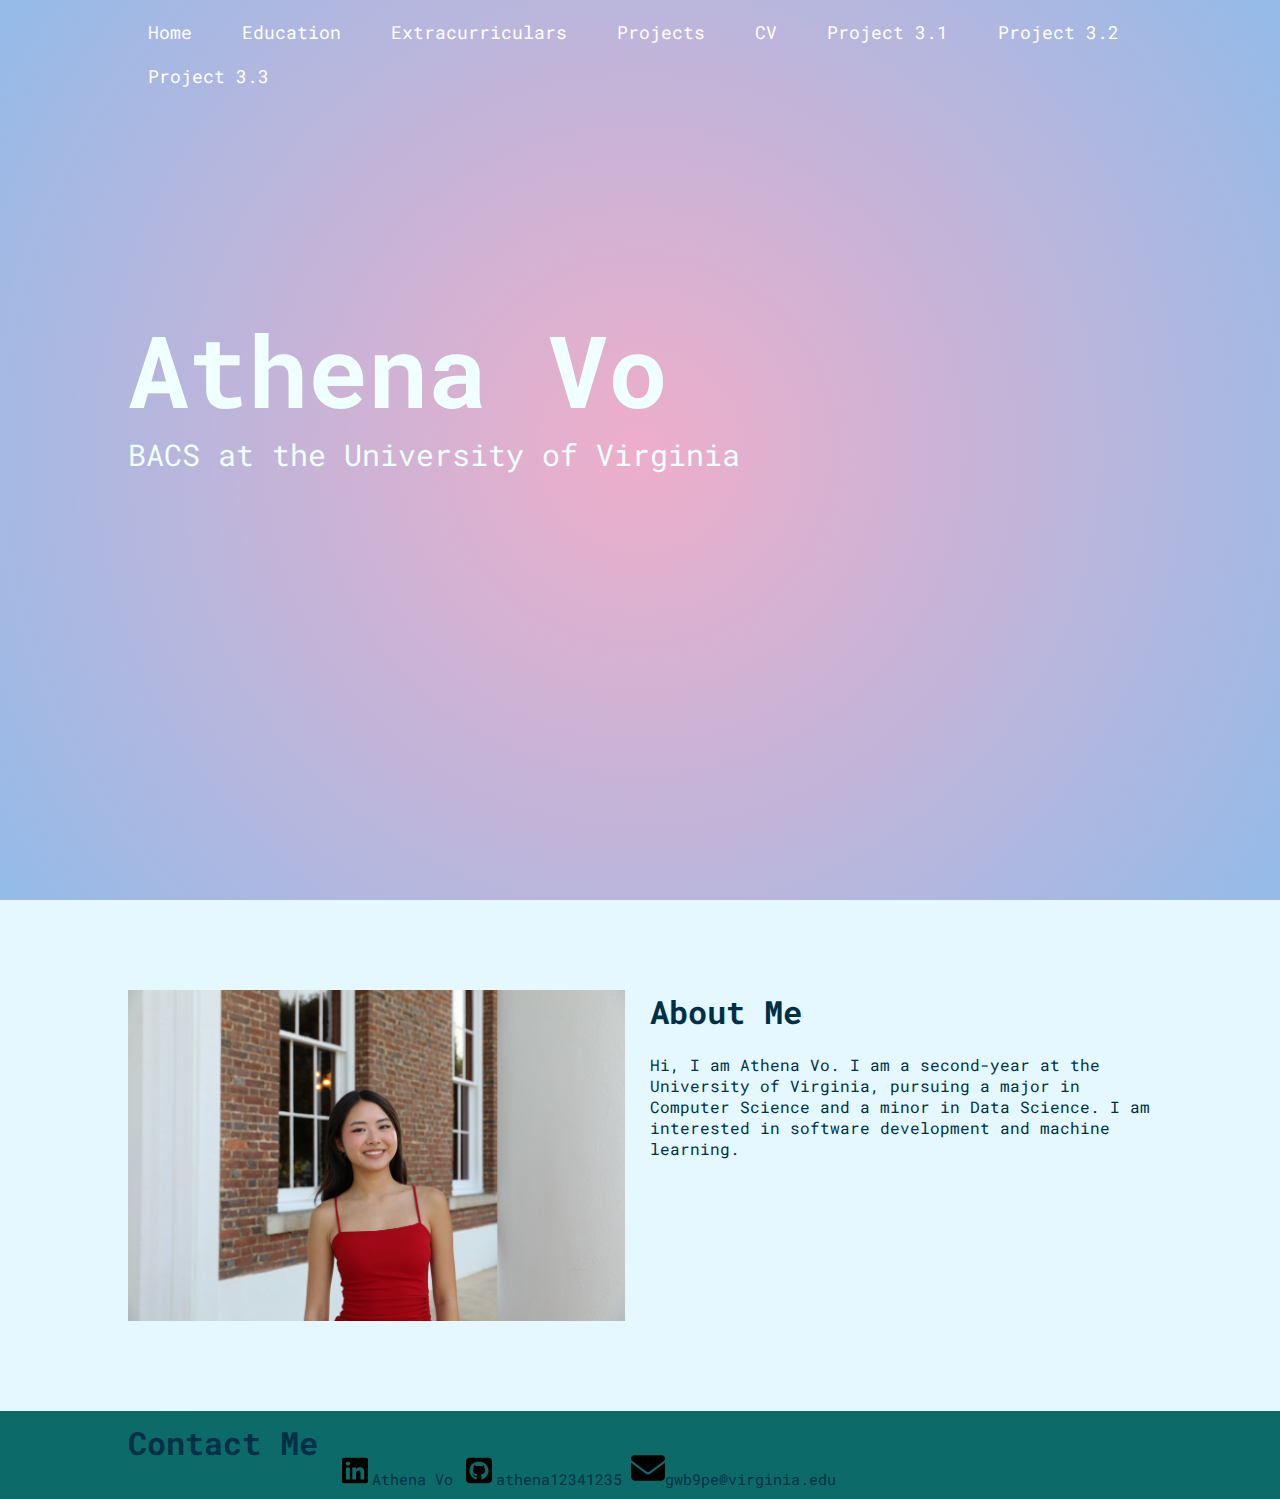
<file: index.html>
<html>
  <head>
    <meta name="viewport" content="width=device-width, initial-scale = 1">
    <title>Personal Portfolio</title>
    <link rel="stylesheet" href="style.css">
    <link href='https://fonts.googleapis.com/css?family=Roboto Mono' rel='stylesheet'>
  </head>
  <body>
    <div id="header">
      <div class="container">
        <nav>
          <ul>
            <li><a href="#">Home</a></li>
            <li><a href="education.html">Education</a></li>
            <li><a href="#">Extracurriculars</a></li>
            <li><a href="#">Projects</a></li>
            <li><a href="#">CV</a></li>
            <li><a href="project3.1.html">Project 3.1</a></li>
            <li><a href="project3.2.html">Project 3.2</a></li>
            <li><a href="project3.3.html">Project 3.3</a></li>
          </ul>
        </nav>
        <div class="header-text">
          <h1 style="font-size: 100px">Athena Vo</h1>
          <p>BACS at the University of Virginia</p>
        </div>
      </div>
    </div>
    <div id="about">
      <div class="container">
        <div class="row">
          <div class="about-col-1">
            <img src="Headshot.jpg" width="496.98" height="331.36">
          </div>
          <div class="about-col-2">
            <h1>About Me</h1><br>
            <p>Hi, I am Athena Vo. I am a second-year at the University of Virginia, pursuing a major in Computer Science
            and a minor in Data Science. I am interested in software development and machine learning. </p>
          </div>
        </div>
      </div>
    </div>
    <div id="contact">
      <div class="container">
        <div class="row">
          <h1>Contact Me</h1>
          <div class="social-icons">
            <a href="https://www.linkedin.com/in/athena-vo/" target="_blank"><img src="linkedin.svg" height="29.86" width="34.13"></i></a>Athena Vo
            <a href="https://github.com/athena12341235" target="_blank"><img src="square-github.svg" height="29.86" width="34.13"></i></a>athena12341235
            <a href=""><img src="envelope-solid.svg" height="34.13" width="34.13"></i></a>gwb9pe@virginia.edu
          </div>
        </div>
      </div>
    </div>
  </body>
</html>
</file>
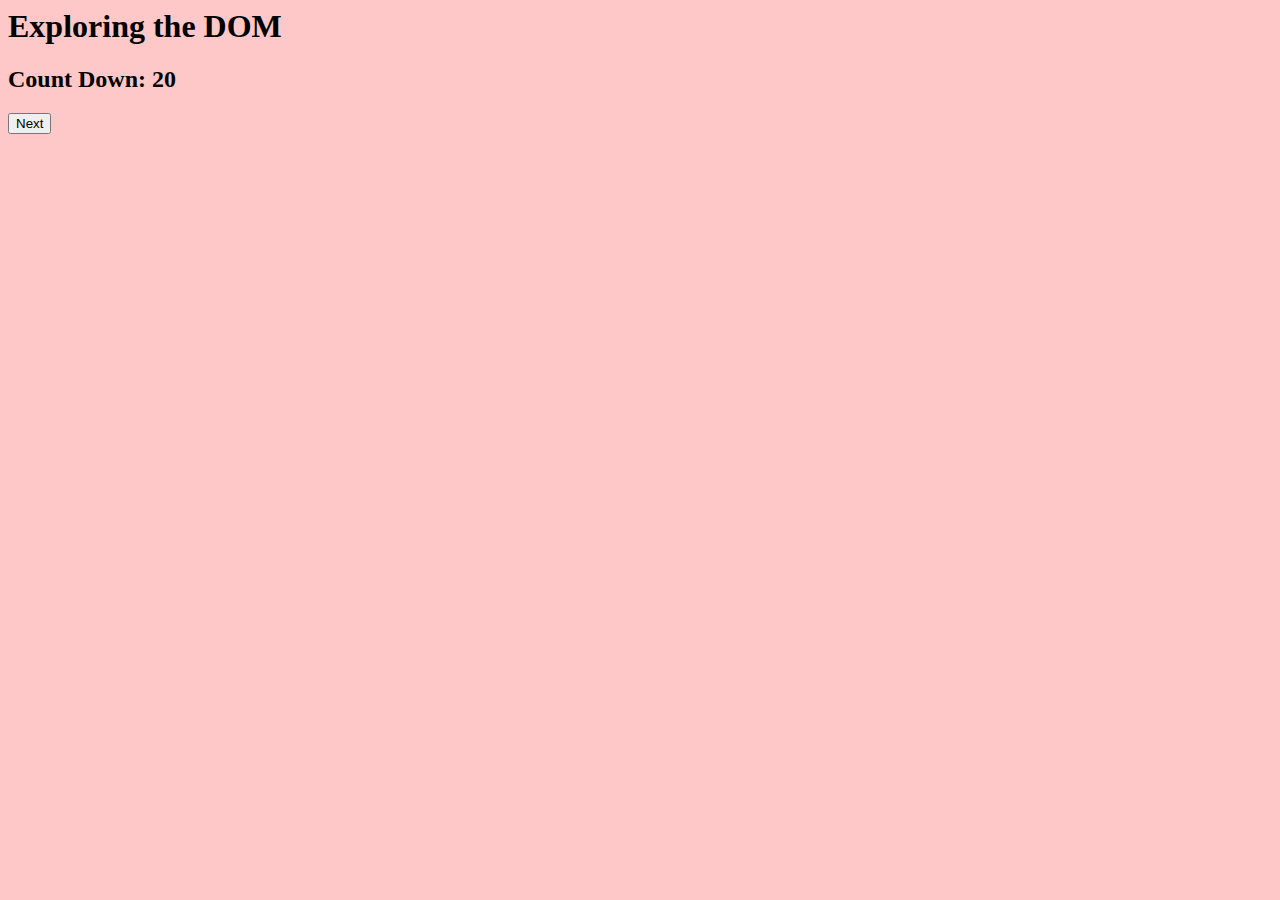
<file: project 3.2.html>
<html>
<body>
<h1>Exploring the DOM</h1>

<h2>Count Down: <span id="count">20</span></h2>
<button onclick="updateCount()">Next</button>

<script>
  var i = 20;
  document.body.style.backgroundColor = 'rgb(255, 200, 200)';
  function updateCount() {
    i = i - 1;
    countobj = document.getElementById("count");
    console.log("Updating object: " + countobj);
    countobj.innerHTML = "<b>" + i + "</b>";
    var greenBlueIntensity = Math.max(0, Math.round((i / 20) * 200));
    document.body.style.backgroundColor = `rgb(255, ${greenBlueIntensity}, ${greenBlueIntensity})`;
    if (i === 0) {
      document.body.innerHTML = '<div style="color: white; background-color: red; height: 100vh; display: flex; justify-content: center; align-items: center; font-size: 48px;">BOOM!</div>';
    }
  }
</script>
</body>
</html>
</file>
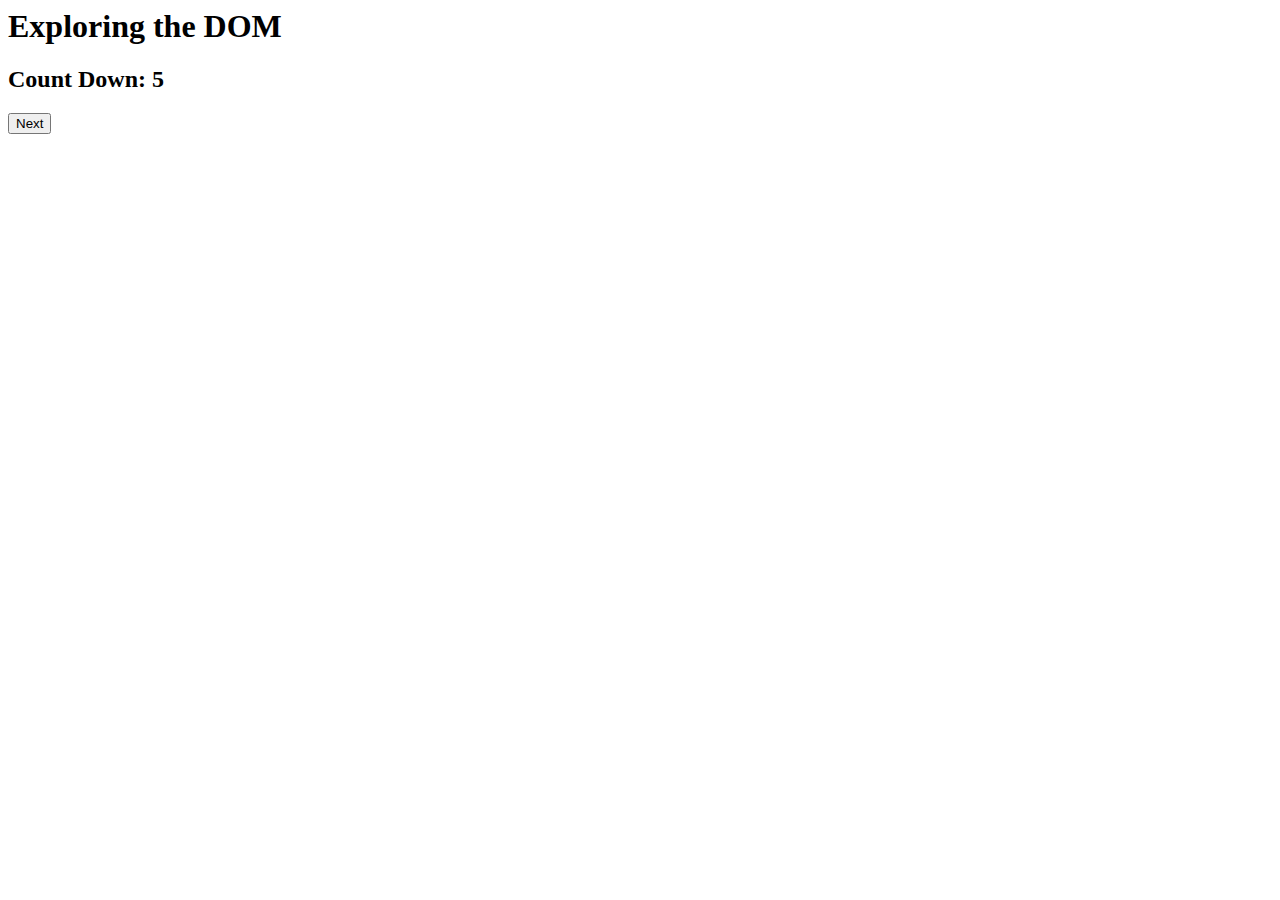
<file: project3.1.html>
<html>
<body>
<h1>Exploring the DOM</h1>

<h2>Count Down: <span id="count">5</span></h2>
<button onclick="updateCount()">Next</button>

<script>
  var i = 5;

  function updateCount() {
    i = i - 1;
    countobj = document.getElementById("count");
    console.log("Updating object: " + countobj);
    countobj.innerHTML = "<b>" + i + "</b>";
    if (i === 0) {
        document.body.innerHTML = '<div style="color: white; background-color: red; height: 100vh; display: flex; justify-content: center; align-items: center; font-size: 48px;">BOOM!</div>';
    }
  }
</script>
</body>
</html>
</file>
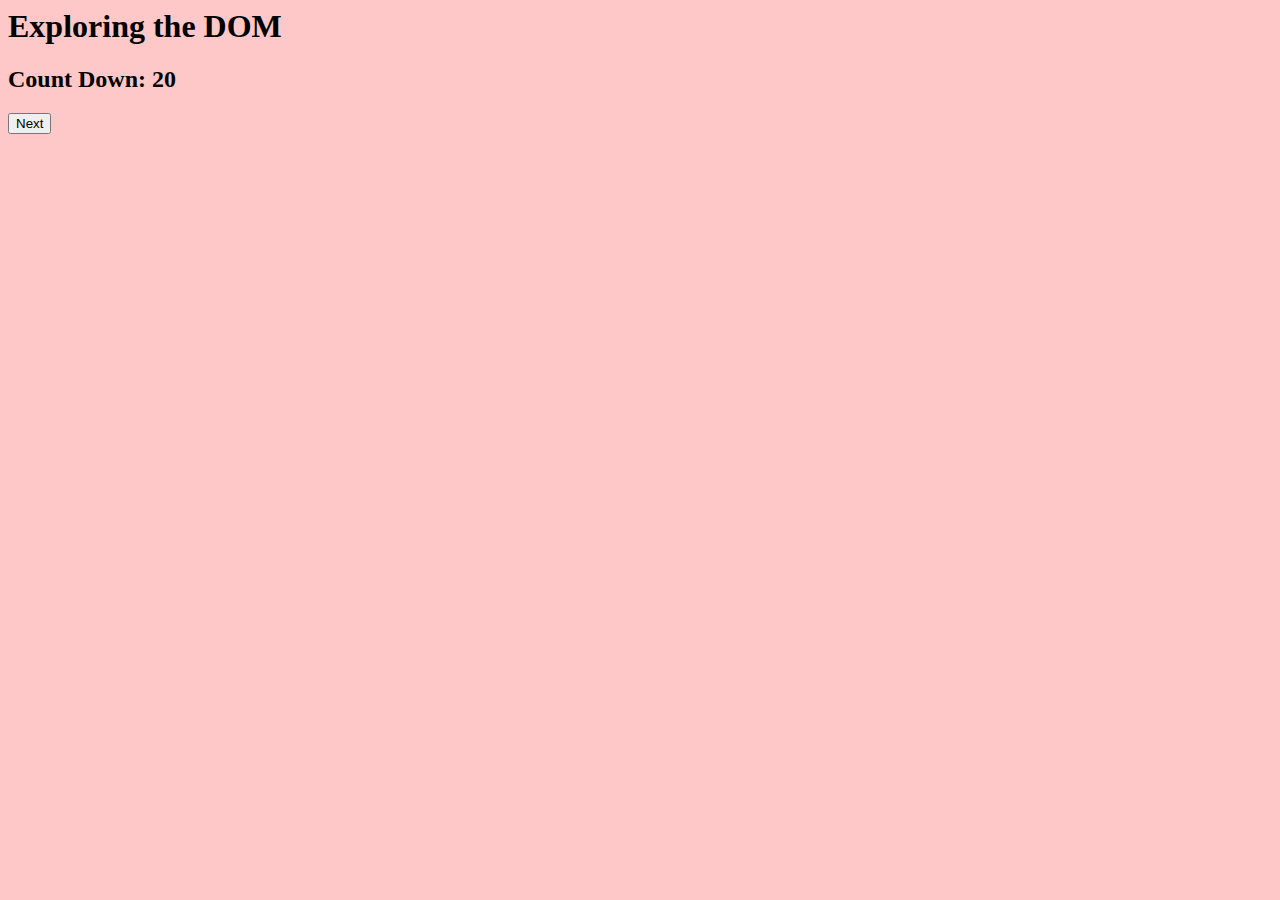
<file: project3.2.html>
<html>
<body>
<h1>Exploring the DOM</h1>

<h2>Count Down: <span id="count">20</span></h2>
<button onclick="updateCount()">Next</button>

<script>
  var i = 20;
  document.body.style.backgroundColor = 'rgb(255, 200, 200)';

  function updateCount() {
    i = i - 1;
    countobj = document.getElementById("count");
    console.log("Updating object: " + countobj);
    countobj.innerHTML = "<b>" + i + "</b>";
    var greenBlueIntensity = Math.max(0, Math.round((i / 20) * 200));
    document.body.style.backgroundColor = `rgb(255, ${greenBlueIntensity}, ${greenBlueIntensity})`;
    if (i === 0) {
      document.body.innerHTML = '<div style="color: white; background-color: red; height: 100vh; display: flex; justify-content: center; align-items: center; font-size: 48px;">BOOM!</div>';
    }
  }
</script>
</body>
</html>
</file>
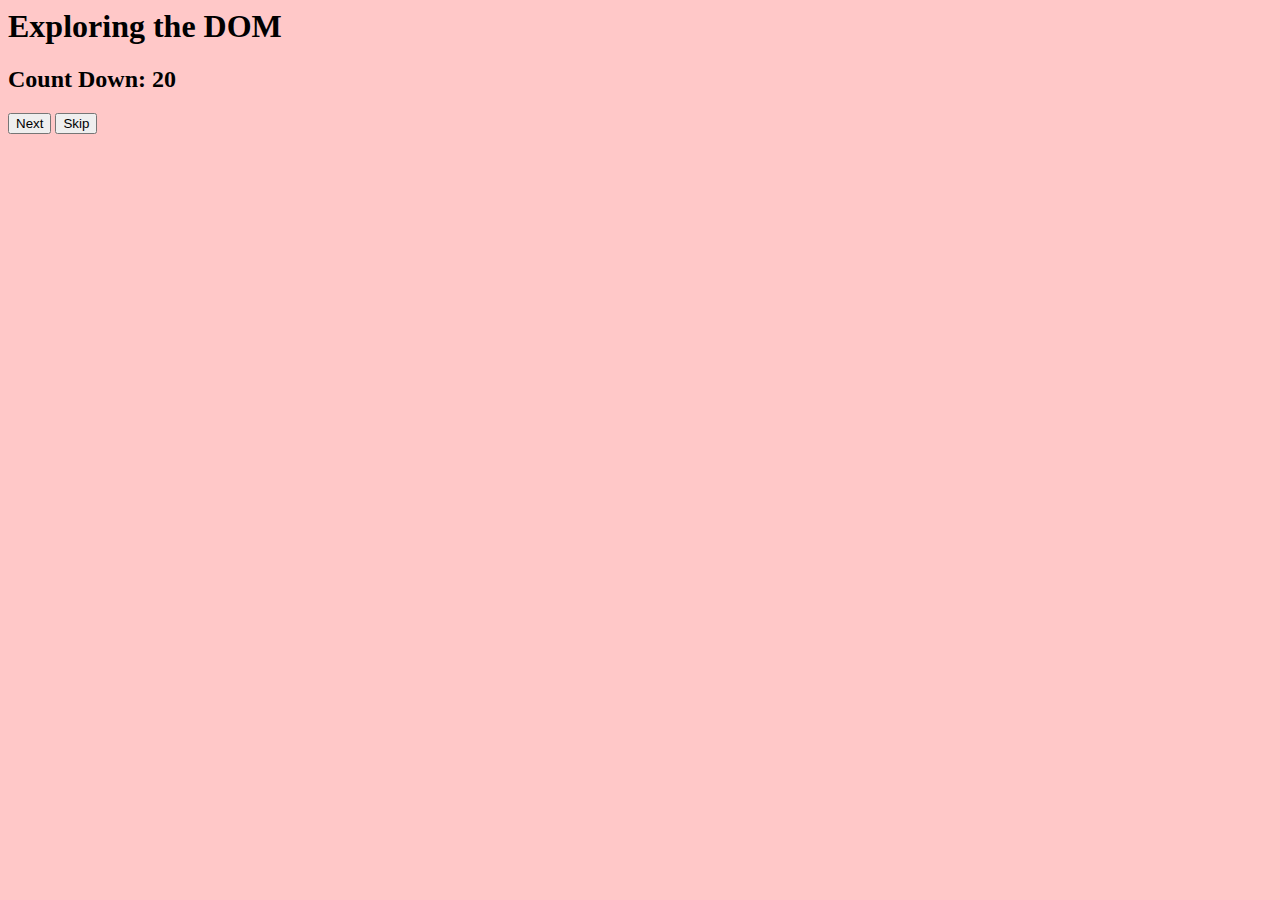
<file: project3.3.html>
<html>
<body>
<h1>Exploring the DOM</h1>

<h2>Count Down: <span id="count">20</span></h2>
<button onclick="updateCount()">Next</button>
<!-- Added Skip button -->
<button onclick="skipToBoom()">Skip</button>

<script>
    var i = 20;
    document.body.style.backgroundColor = 'rgb(255, 200, 200)';

    function updateCount() {
        i = i - 1;
        var countobj = document.getElementById("count");
        countobj.innerHTML = "<b>" + i + "</b>";

        var greenBlueIntensity = Math.max(0, Math.round((i / 20) * 200)); // Decrease to 0
        document.body.style.backgroundColor = `rgb(255, ${greenBlueIntensity}, ${greenBlueIntensity})`;

        if (i === 0) {
            triggerBoom();
        }
    }
    function skipToBoom() {
        i = 0; // Set counter to 0
        triggerBoom();
    }
    function triggerBoom() {
        document.body.innerHTML = '<div style="color: white; background-color: red; height: 100vh; display: flex; justify-content: center; align-items: center; font-size: 48px;">BOOM</div>';
    }
</script>
</body>
</html>
</file>
<file: style.css>
*{
    margin: 0;
    padding: 0;
    font-family: "Roboto Mono";
    box-sizing: border-box;
}
body{
    background: #e5f8ff;
    color: #003046;
}
#header{
    width: 100%;
    height: 100vh;
    background: rgb(238,174,202);
    background: radial-gradient(circle, rgba(238,174,202,1) 0%, rgba(148,187,233,1) 100%);
    background-size: cover;
    background-position: center;
}
.container{
    padding: 10px 10%
}
nav{
    display: flex;
    align-items: center;
    justify-content: space-between;
    flex-wrap: wrap;
}
nav ul li{
    display: inline-block;
    list-style: none;
    margin: 10px 20px;
}
nav ul li a{
    color: #fff;
    text-decoration: none;
    font-size: 18px;
    position: relative;
}
.header-text{
    margin-top: 20%;
    font-size: 30px;
    color: azure;
}
.header-text h1{
    font-size: 60px;
    margin-top: 20px;
}
#about{
    padding: 80px 0;
}
.row{
    display: flex;
    justify-content: flex-start;
    flex-wrap: wrap;
    gap: 20px;
}
.about-col-2, .about-col-1{
    flex: 1;
}
.social-icons{
    margin-top: 30px;
    font-size: 15px;
    margin-right: 15px;
    display: inline-block;
}
#contact{
    margin-top: auto;
    width: 100%;
    text-align: center;
    background-color: #0c6b68;
}
.carousel {
    position: relative;
    max-width: 600px; /* Adjust based on your needs */
    margin: auto;
    overflow: hidden;
}

.images img {
    width: 100%;
    display: none;
}

.carousel .Prev, .carousel .Next {
    cursor: pointer;
    position: absolute;
    top: 50%;
    width: auto;
    margin-top: -22px;
    padding: 16px;
    color: white;
    font-weight: bold;
    font-size: 18px;
    transition: 0.6s ease;
    border-radius: 0 3px 3px 0;
    user-select: none;
}

.carousel .Next {
    right: 0;
    border-radius: 3px 0 0 3px;
}

.carousel .Prev:hover, .carousel .Next:hover {
    background-color: rgba(0,0,0,0.8);
}
</file>
